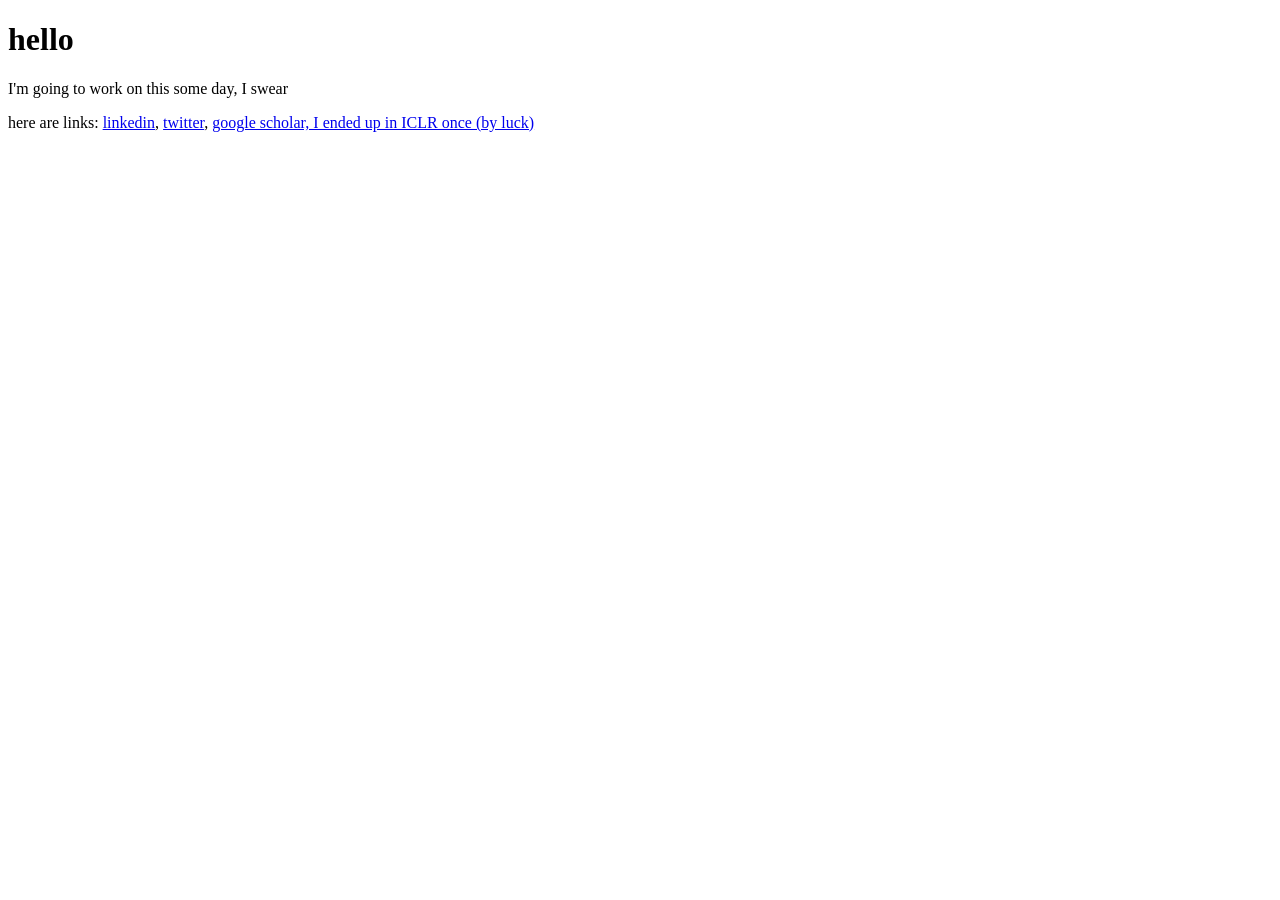
<file: index.html>
<!DOCTYPE html>
<html>
	<head>
		<meta charset="UTF-8">
		<title>dhonk</title>
	</head>
	<body>
		<h1>hello</h1>
		<p>I'm going to work on this some day, I swear</p>
		<p>here are links: <a href="https://www.linkedin.com/in/daniel-hong-ucsc/" target="_blank" rel="noopener noreferrer">linkedin</a>, <a href="https://x.com/dhonk_log" target="_blank" rel="noopener noreferrer">twitter</a>, <a href="https://scholar.google.com/citations?user=N3FBiwoAAAAJ&hl=en&oi=sra" target="_blank" rel="noopener noreferrer">google scholar, I ended up in ICLR once (by luck)</a></p>
	</body>
</html>
</file>
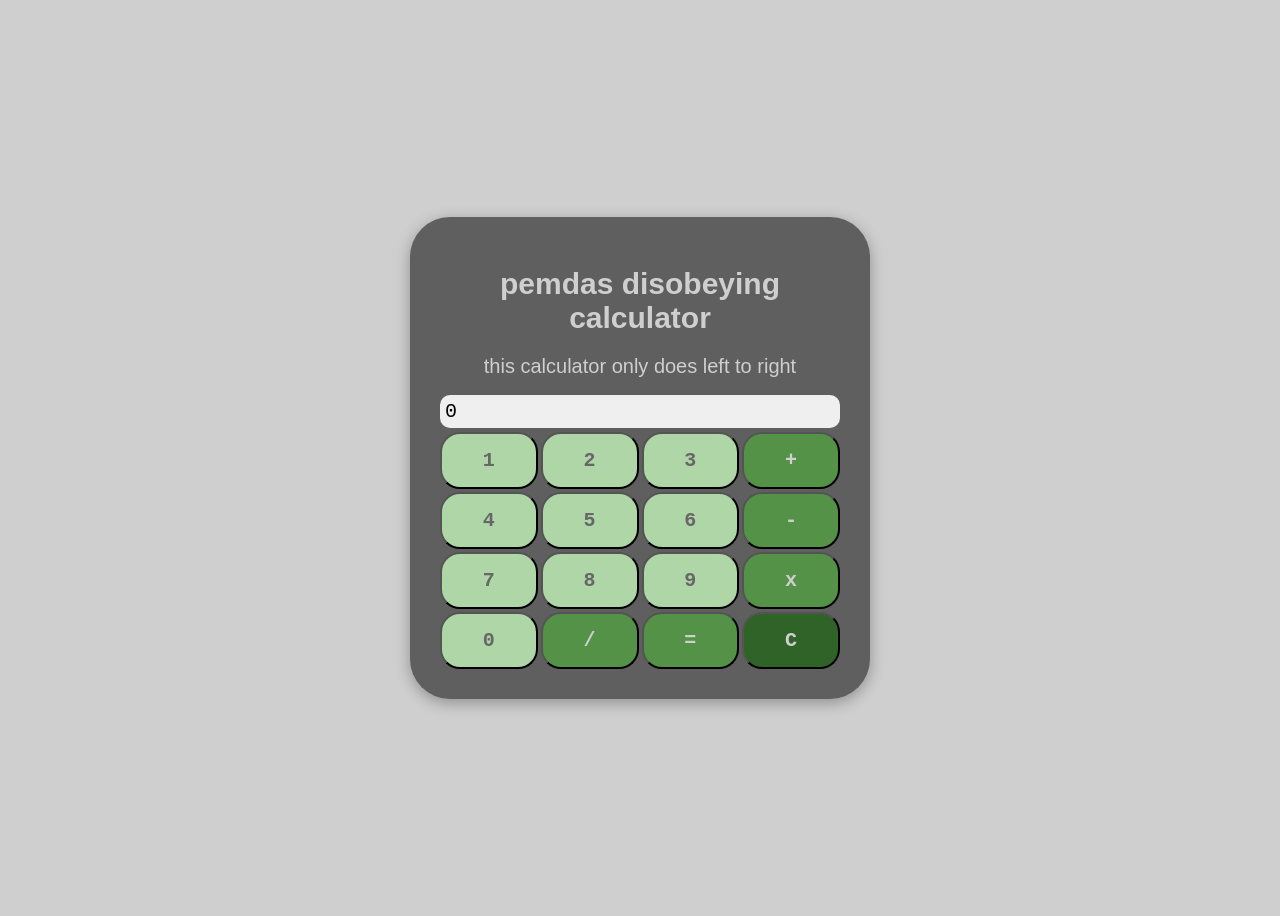
<file: calculator/index.html>
<!DOCTYPE html>
<html lang="en">
    <head>
        <meta charset="UTF-8">
        <meta name="viewport" content="width=device-width, initial-scale=1.0">
        <meta http-equiv=""X-UA-Compatible" content="ie=edge">
        <link href="style.css" rel="stylesheet">
        <title>pemdas disobeying calculator</title>
    </head>
    <body>
        <div id="calculator">
            <h1>pemdas disobeying calculator</h1>
            <h2>this calculator only does left to right</h2>
            <div id="display">
                0
            </div>
            <div id="buttons">        
                <button id="1">1</button>
                <button id="2">2</button>
                <button id="3">3</button>
                <button id="add" class="operator">+</button>
                <button id="4" >4</button>
                <button id="5">5</button>
                <button id="6">6</button>
                <button id="sub" class="operator">-</button>
                <button id="7">7</button>
                <button id="8">8</button>
                <button id="9">9</button>
                <button id="mul" class="operator">x</button>
                <button id="0">0</button>
                <button id="div" class="operator">/</button>
                <button id="eq" class="operator">=</button>
                <button id="c">C</button>
            </div>
        </div>
        <script src="index.js"></script>
    </body>
</html>
</file>
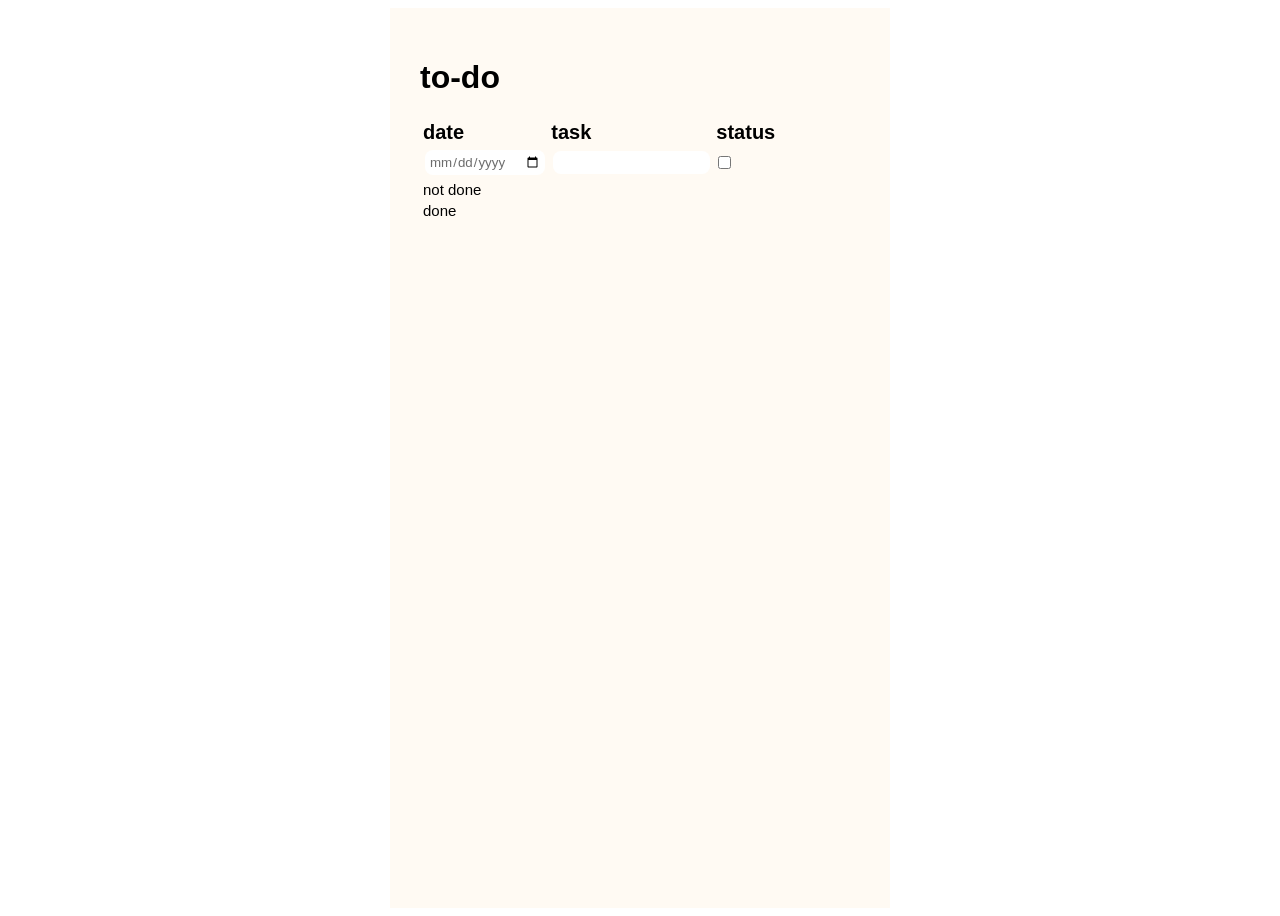
<file: todo/index.html>
<!DOCTYPE html>
<html lang="en">
    <head>
        <meta charset="UTF-8">
        <meta name="viewport" content="width=device-width, initial-scale=1.0">
        <meta http-equiv="X-UA-Compatible" content="ie=edge">
        <link href="./style.css" rel="stylesheet">
        <title>todolist</title>
    </head>
    <body>
        <div id="todolist">
            <h1>to-do</h1>
            <table>
                <thead>
                    <tr>
                        <th>date</th>
                        <th>task</th>
                        <th>status</th>
                    </tr>
                </thead>
                <tbody id="newitem">
                    <tr>
                        <td><input type="date" id="date" name="date"></td>
                        <td><input type="text" id="task" name="task"></td>
                        <td><input type="checkbox" id="status" name="status" value="no"></td>
                    </tr>
                </tbody>
                <tbody>
                    <tr>
                        <td>not done</td>
                    </tr>
                </tbody>
                <tbody id="items">
                </tbody>
                <tbody>
                    <tr>
                        <td>done</td>
                    </tr>
                </tbody>
                <tbody id="doneitems">
                </tbody>
            </table>
        </div>
        <script src="./index.js"></script>
    </body>
</html>
</file>
<file: calculator/style.css>
* {
    box-sizing: border-box;
}

body {
    background-color: #cfcfcf;
}

button {
    background-color: #afd6a7;
    color: #676767;
    font-size: 20px;
    padding: 15px;
    border-radius: 20px;
    transition: background-color 0.2s;
    font-family: 'Courier New';
    font-weight: bold;
}

button:hover {
    background-color: #bfe2b8;
}

.operator {
    background-color: #549347;
    color: #cfcfcf;
}

.operator:hover {
    background-color: #65a559;
}

#display {
    background-color: #efefef;
    font-size: 20px;
    font-family: 'Courier New';
    padding: 5px;
    width: 400px;
    border-radius: 10px;
    margin-bottom: 4px;
}

#buttons {
    display: grid;
    grid-template-columns: 1fr 1fr 1fr 1fr;
    width: 400px;
    gap: 3px;
}

#c {
    background-color: #306327;
    color: #cfcfcf;
}

#c:hover {
    background-color: #3c6e33;
}

h1{
    font-family: Arial, Helvetica, sans-serif;
    font-size: 30px;
    text-align: center;
    width: 400px;
    color: #cfcfcf;
}

h2 {
    display: flex;
    font-family: Arial, Helvetica, sans-serif;
    font-size: 20px;
    font-weight: 100;
    justify-content: center;
    color: #cfcfcf;
}

#calculator {
    width: 460px;
    background-color: #5f5f5f;
    padding: 30px;
    border-radius: 40px;
    box-shadow: 0px 4px 15px rgba(0, 0, 0, 0.3)
}

body {
    display: flex;
    justify-content: center;
    align-items: center;
    min-height: 100vh;
}
</file>
<file: todo/style.css>
* {
    box-sizing: border-box;
}

body {
    display: flex;
    justify-content: center;
    align-content: center;
    min-height: 100vh;
}

#todolist {
    width: 500px;
    padding: 30px;
    background-color: rgb(255, 250, 243);
}

h1 {
    font-family: Helvetica;
}

tr {
    font-family: Helvetica;
}

th {
    text-align: left;
    font-size: 20px;
}

tbody {
    font-size: 15px;
}

input {
    border-width: 0;
    border-radius: 8px;
    font-family: Helvetica;
    margin: 2px;
    padding: 4px;
    color:rgb(109, 109, 109);
}

.complete {
    color: rgb(161, 161, 161)
}
</file>
